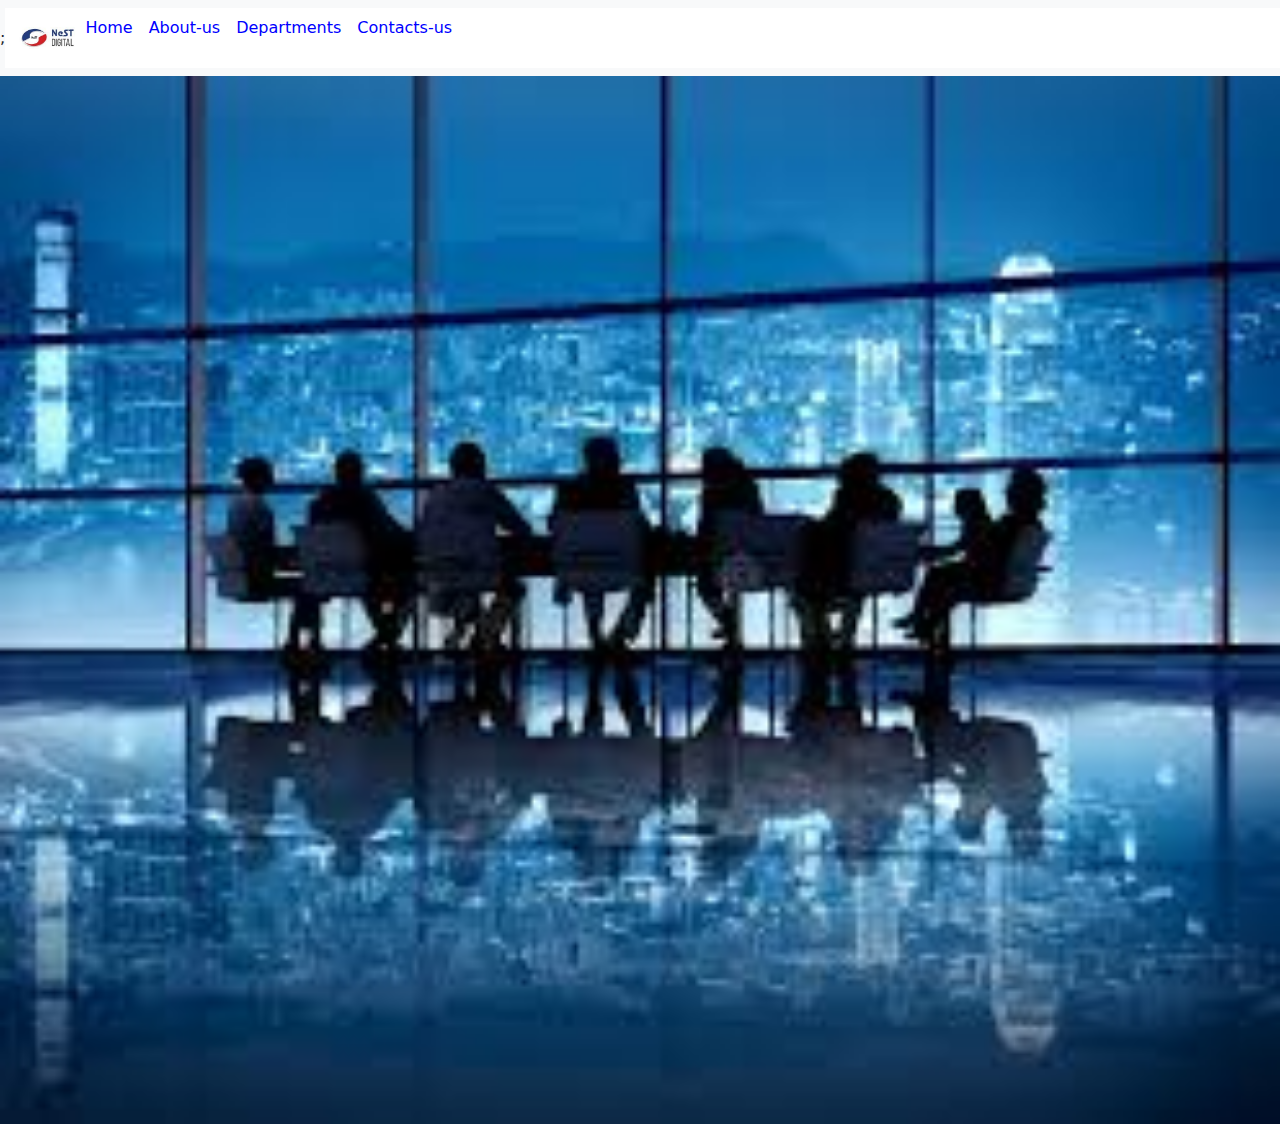
<file: index.html>
<!DOCTYPE html>
<html lang="en">
<head>
    <meta charset="UTF-8">
    <meta name="viewport" content="width=device-width, initial-scale=1.0">
    <title>NextDigital</title>
    <link rel="stylesheet"href="style.css">
    <link href="https://cdn.jsdelivr.net/npm/bootstrap@5.3.3/dist/css/bootstrap.min.css" rel="stylesheet" integrity="sha384-QWTKZyjpPEjISv5WaRU9OFeRpok6YctnYmDr5pNlyT2bRjXh0JMhjY6hW+ALEwIH" crossorigin="anonymous">
</head>
<body>
   

    <nav class="navbar navbar-expand-lg bg-body-tertiary" >;
        <div class="container-fluid" style="background-color:white">
          
          <button class="navbar-toggler" type="button" data-bs-toggle="collapse" data-bs-target="#navbarNavAltMarkup" aria-controls="navbarNavAltMarkup" aria-expanded="false" aria-label="Toggle navigation">
            <span class="navbar-toggler-icon"></span>
          </button>
          <div class="collapse navbar-collapse" id="navbarNavAltMarkup" >
            <div class="navbar-nav">
                <img src="./icon.jpg" width="60px"class="rounded float-end" alt="..." >

              <a class="nav-link active" aria-current="page" href="index.html"style="color:blue">Home</a>
              <a class="nav-link" href="aboutus.html"style="color:blue">About-us</a>
              <a class="nav-link" href="dpt.html"style="color:blue">Departments</a>
              <a class="nav-link" href="contactus.html"style="color:blue">Contacts-us</a>
            </div>
          </div>
        </div>
      </nav>
      <div style="width:100%;height:500px">
      <div id="carouselExampleSlidesOnly" class="carousel slide" data-bs-ride="carousel">
        <div class="carousel-inner">
          <div class="carousel-item active">
            <img src="next1.jpg" class="d-block w-100" alt="...">
          </div>
          <div class="carousel-item">
            <img src="next2.jpg" class="d-block w-100" alt="...">
          </div>
          <div class="carousel-item">
            <img src="next3.jpg" class="d-block w-100" alt="...">
          </div>
        </div>
      </div>
      </div>
      








    <script src="https://cdn.jsdelivr.net/npm/bootstrap@5.3.3/dist/js/bootstrap.bundle.min.js" integrity="sha384-YvpcrYf0tY3lHB60NNkmXc5s9fDVZLESaAA55NDzOxhy9GkcIdslK1eN7N6jIeHz" crossorigin="anonymous"></script>   
</body>
</html>
</file>
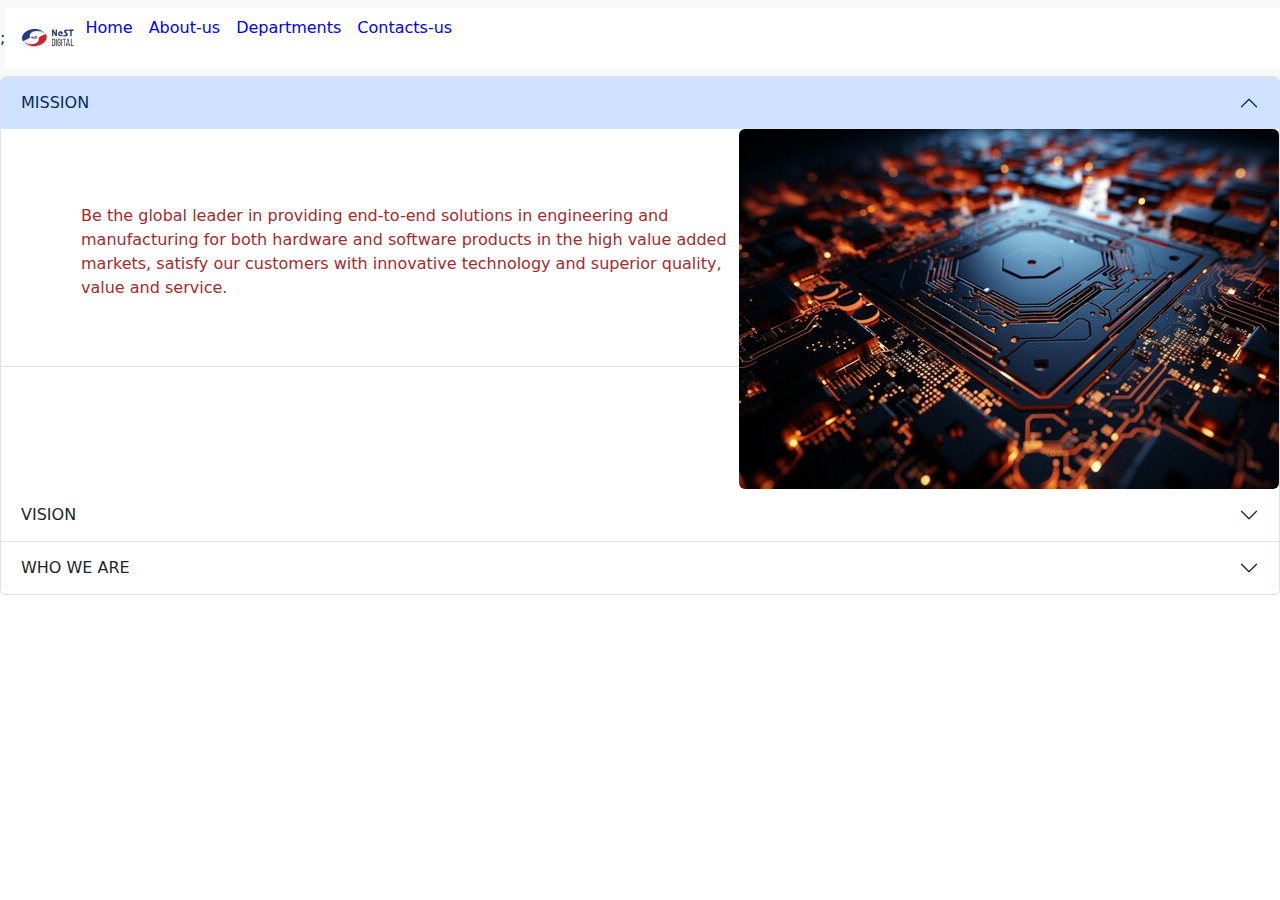
<file: aboutus.html>
<!DOCTYPE html>
<html lang="en">
<head>
    <meta charset="UTF-8">
    <meta name="viewport" content="width=device-width, initial-scale=1.0">
    <title>AboutUs</title>
    <link rel="stylesheet"href="style.css">
    <link href="https://cdn.jsdelivr.net/npm/bootstrap@5.3.3/dist/css/bootstrap.min.css" rel="stylesheet" integrity="sha384-QWTKZyjpPEjISv5WaRU9OFeRpok6YctnYmDr5pNlyT2bRjXh0JMhjY6hW+ALEwIH" crossorigin="anonymous">
</head>
<body>
    <nav class="navbar navbar-expand-lg bg-body-tertiary" >;
        <div class="container-fluid" style="background-color:white">
          
          <button class="navbar-toggler" type="button" data-bs-toggle="collapse" data-bs-target="#navbarNavAltMarkup" aria-controls="navbarNavAltMarkup" aria-expanded="false" aria-label="Toggle navigation">
            <span class="navbar-toggler-icon"></span>
          </button>
          <div class="collapse navbar-collapse" id="navbarNavAltMarkup" >
            <div class="navbar-nav">
                <img src="./icon.jpg" width="60px"class="rounded float-end" alt="..." >

              <a class="nav-link active" aria-current="page" href="index.html"style="color:blue">Home</a>
              <a class="nav-link" href="aboutus.html"style="color:blue">About-us</a>
              <a class="nav-link" href="dpt.html"style="color:blue">Departments</a>
              <a class="nav-link" href="contactus.html"style="color:blue">Contacts-us</a>
            </div>
          </div>
        </div>
      </nav>
      <div class="accordion" id="accordionPanelsStayOpenExample">
        <div class="accordion-item">
          <h2 class="accordion-header">
            <button class="accordion-button" type="button" data-bs-toggle="collapse" data-bs-target="#panelsStayOpen-collapseOne" aria-expanded="true" aria-controls="panelsStayOpen-collapseOne">
              MISSION
            </button>
          </h2>
          <div id="panelsStayOpen-collapseOne" class="accordion-collapse collapse show">
            <img src="./next4.jpg"class="rounded float-end" alt="..." >
            <div class="middle">
                <p style="color:brown">Be the global leader in providing end-to-end solutions in engineering and manufacturing for both hardware and software products in the high value added markets, satisfy our customers with innovative technology and superior quality, value and service.</p>
                </div>
          </div>
        </div>
        <div class="accordion-item">
          <h2 class="accordion-header">
            <button class="accordion-button collapsed" type="button" data-bs-toggle="collapse" data-bs-target="#panelsStayOpen-collapseTwo" aria-expanded="false" aria-controls="panelsStayOpen-collapseTwo">
              VISION
            </button>
          </h2>
          <div id="panelsStayOpen-collapseTwo" class="accordion-collapse collapse">
            <img src="./next6.jpg" width="500pX"class="rounded float-start" alt="..." >
            <div class="middle">
                <p style="color:brown">Be a global technology driven company contributing to the enhancement of quality of life of the people and provide best value for all stake holders</p>
                </div>
          </div>
        </div>
        <div class="accordion-item">
          <h2 class="accordion-header">
            <button class="accordion-button collapsed" type="button" data-bs-toggle="collapse" data-bs-target="#panelsStayOpen-collapseThree" aria-expanded="false" aria-controls="panelsStayOpen-collapseThree">
              WHO WE ARE
            </button>
          </h2>
          <div id="panelsStayOpen-collapseThree" class="accordion-collapse collapse">
            <img src="./next5.jpg"width="500px"class="rounded float-end" alt="..." >
            <div class="middle">
                <p style="color:brown">Engineering Transformation. NeST Digital is the software arm of the globally trusted NeST Group of companies. We combine our Specialized Manufacturing Services, Engineering Design and Software Services under one roof to provide transformative turnkey solutions to customers</p>
                </div>
          </div>
        </div>
      </div>




      

      
      



     
      
 <script src="https://cdn.jsdelivr.net/npm/bootstrap@5.3.3/dist/js/bootstrap.bundle.min.js" integrity="sha384-YvpcrYf0tY3lHB60NNkmXc5s9fDVZLESaAA55NDzOxhy9GkcIdslK1eN7N6jIeHz" crossorigin="anonymous"></script>  
</body>
</html>
</file>
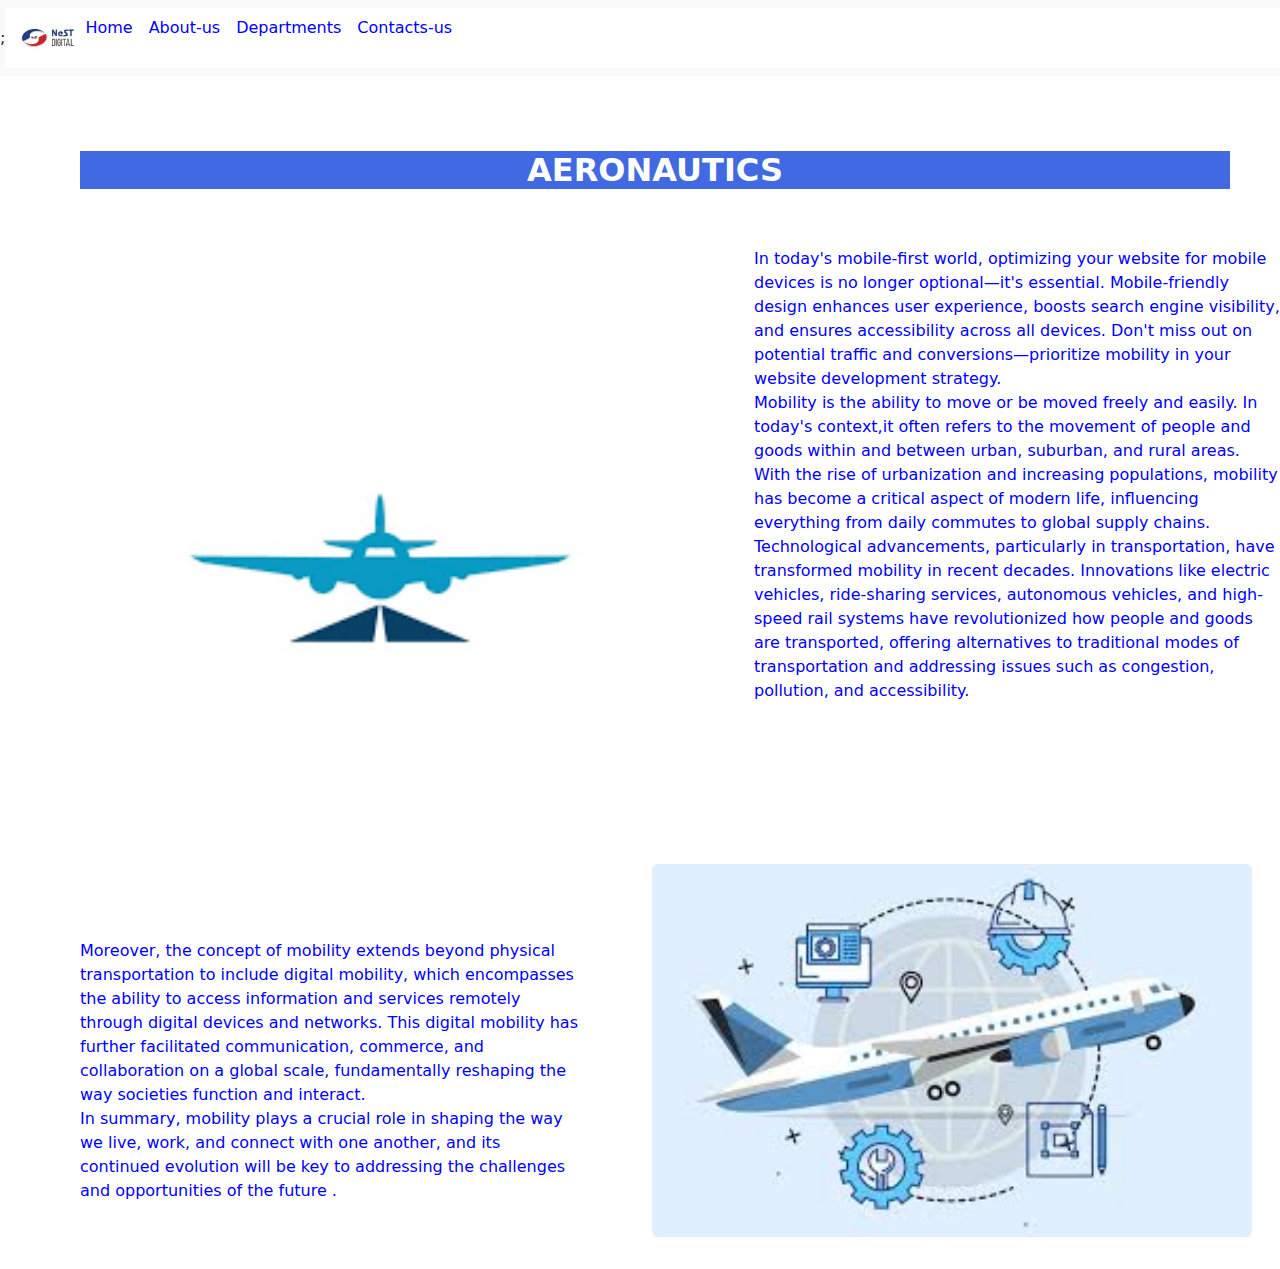
<file: aero.html>
<!DOCTYPE html>
<html lang="en">
<head>
    <meta charset="UTF-8">
    <meta name="viewport" content="width=device-width, initial-scale=1.0">
    <title>aeronautics</title>
    <link rel="stylesheet"href="style.css">
    <link href="https://cdn.jsdelivr.net/npm/bootstrap@5.3.3/dist/css/bootstrap.min.css" rel="stylesheet" integrity="sha384-QWTKZyjpPEjISv5WaRU9OFeRpok6YctnYmDr5pNlyT2bRjXh0JMhjY6hW+ALEwIH" crossorigin="anonymous">
</head>
<body>
   

    <nav class="navbar navbar-expand-lg bg-body-tertiary" >;
        <div class="container-fluid" style="background-color:white">
          
          <button class="navbar-toggler" type="button" data-bs-toggle="collapse" data-bs-target="#navbarNavAltMarkup" aria-controls="navbarNavAltMarkup" aria-expanded="false" aria-label="Toggle navigation">
            <span class="navbar-toggler-icon"></span>
          </button>
          <div class="collapse navbar-collapse" id="navbarNavAltMarkup" >
            <div class="navbar-nav">
                <img src="./icon.jpg" width="60px"class="rounded float-end" alt="..." >

              <a class="nav-link active" aria-current="page" href="index.html"style="color:blue">Home</a>
              <a class="nav-link" href="aboutus.html"style="color:blue">About-us</a>
              <a class="nav-link" href="dpt.html"style="color:blue">Departments</a>
              <a class="nav-link disabled" aria-disabled="true"href="contactus.html"style="color:blue">Contacts-us</a>
            </div>
          </div>
        </div>
      </nav>
      <div class="middle">
        <h2 class="text-center" style="color:white;background-color:royalblue;"><B>AERONAUTICS</B></h2>
      </div>
        <div class="row">
          <div class="col">
            <div class="middle">
          <img src="./aero2.png" width="600px"class="rounded float-center" alt="..." >
          </div>
          </div>
          <div class="col">
          <p style="color:blue;text-align:justify" class="text-md-start">In today's mobile-first world, optimizing your
         website for mobile devices is no longer optional—it's essential. Mobile-friendly design 
         enhances user experience, boosts search engine visibility, and ensures accessibility across
          all devices. Don't miss out on potential traffic and conversions—prioritize mobility in your 
          website development strategy.<br>
          Mobility is the ability to move or be moved freely and easily.
           In today's context,it often refers to the movement of people and goods within and between urban, 
           suburban, and rural areas. With the rise of urbanization and increasing populations, mobility has become a 
           critical aspect of modern life, influencing everything from daily commutes to global supply chains.<br>

     Technological advancements, particularly in transportation, have transformed mobility in recent decades. 
     Innovations like electric vehicles, ride-sharing services, autonomous vehicles, and high-speed rail systems
     have revolutionized how people and goods are transported, offering alternatives to traditional modes of transportation
    and addressing issues such as congestion, pollution, and accessibility.<br></p>
          </div>
          </div>



          <div class="row">
          <div class="col">
            <div class="middle">
        <p style="color:blue;text-align:justify" class="text-md-start"> Moreover, the concept of mobility extends beyond physical transportation to include digital mobility,
      which encompasses the ability to access information and services remotely through digital devices and networks.
       This digital mobility has further facilitated communication, commerce, and collaboration on a global scale, fundamentally
          reshaping the way societies function and interact.<br>

       In summary, mobility plays a crucial role in shaping the way we live, work,
       and connect with one another, and its continued evolution will be key to addressing the challenges
         and opportunities of the future .</p>
            </div>
  </div>
  <div class="col">
    <img src="./aero.jpg" width="600px"class="rounded float-center" alt="..." >
        </div>
</div>
</div>
</div>
</div>
      <script src="https://cdn.jsdelivr.net/npm/bootstrap@5.3.3/dist/js/bootstrap.bundle.min.js" integrity="sha384-YvpcrYf0tY3lHB60NNkmXc5s9fDVZLESaAA55NDzOxhy9GkcIdslK1eN7N6jIeHz" crossorigin="anonymous"></script> 
</body>
</html>
</file>
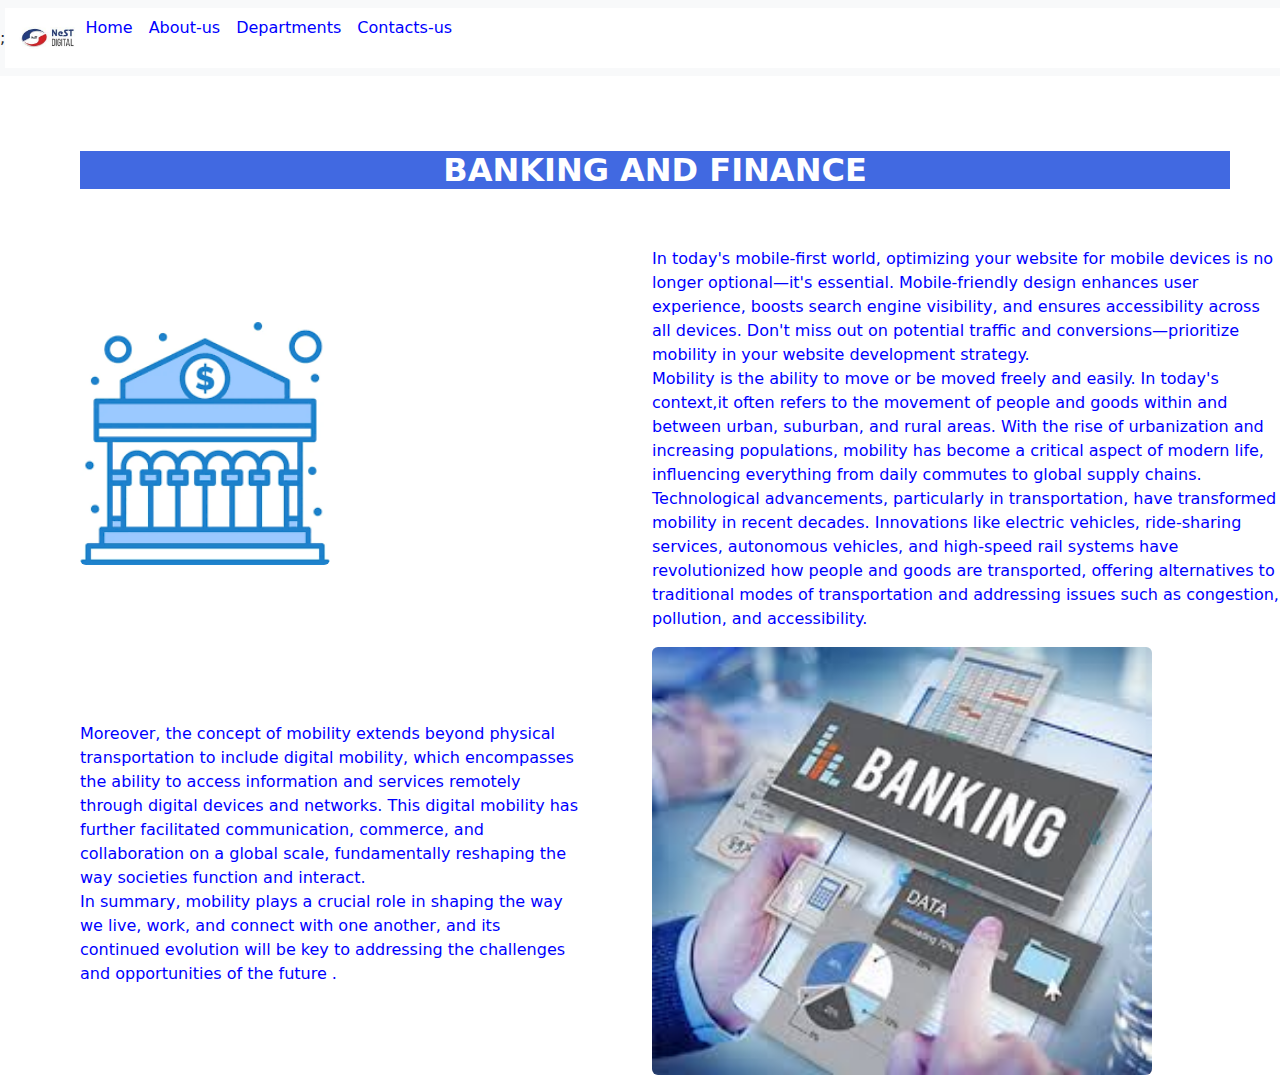
<file: bank.html>
<!DOCTYPE html>
<html lang="en">
<head>
    <meta charset="UTF-8">
    <meta name="viewport" content="width=device-width, initial-scale=1.0">
    <title>aeronautics</title>
    <link rel="stylesheet"href="style.css">
    <link href="https://cdn.jsdelivr.net/npm/bootstrap@5.3.3/dist/css/bootstrap.min.css" rel="stylesheet" integrity="sha384-QWTKZyjpPEjISv5WaRU9OFeRpok6YctnYmDr5pNlyT2bRjXh0JMhjY6hW+ALEwIH" crossorigin="anonymous">
</head>
<body>
   

    <nav class="navbar navbar-expand-lg bg-body-tertiary" >;
        <div class="container-fluid" style="background-color:white">
          
          <button class="navbar-toggler" type="button" data-bs-toggle="collapse" data-bs-target="#navbarNavAltMarkup" aria-controls="navbarNavAltMarkup" aria-expanded="false" aria-label="Toggle navigation">
            <span class="navbar-toggler-icon"></span>
          </button>
          <div class="collapse navbar-collapse" id="navbarNavAltMarkup" >
            <div class="navbar-nav">
                <img src="./icon.jpg" width="60px"class="rounded float-end" alt="..." >

              <a class="nav-link active" aria-current="page" href="index.html"style="color:blue">Home</a>
              <a class="nav-link" href="aboutus.html"style="color:blue">About-us</a>
              <a class="nav-link" href="dpt.html"style="color:blue">Departments</a>
              <a class="nav-link disabled" aria-disabled="true"href="contactus.html"style="color:blue">Contacts-us</a>
            </div>
          </div>
        </div>
      </nav>
      <div class="middle">
        <h2 class="text-center" style="color:white;background-color:royalblue;"><B>BANKING AND FINANCE</B></h2>
      </div>
        <div class="row">
          <div class="col">
            <div class="middle">
          <img src="./bank2.png" width="250px"class="rounded float-center" alt="..." >
          </div>
          </div>
          <div class="col">
          <p style="color:blue;text-align:justify" class="text-md-start">In today's mobile-first world, optimizing your
         website for mobile devices is no longer optional—it's essential. Mobile-friendly design 
         enhances user experience, boosts search engine visibility, and ensures accessibility across
          all devices. Don't miss out on potential traffic and conversions—prioritize mobility in your 
          website development strategy.<br>
          Mobility is the ability to move or be moved freely and easily.
           In today's context,it often refers to the movement of people and goods within and between urban, 
           suburban, and rural areas. With the rise of urbanization and increasing populations, mobility has become a 
           critical aspect of modern life, influencing everything from daily commutes to global supply chains.<br>

     Technological advancements, particularly in transportation, have transformed mobility in recent decades. 
     Innovations like electric vehicles, ride-sharing services, autonomous vehicles, and high-speed rail systems
     have revolutionized how people and goods are transported, offering alternatives to traditional modes of transportation
    and addressing issues such as congestion, pollution, and accessibility.<br></p>
          </div>
          </div>



          <div class="row">
          <div class="col">
            <div class="middle">
        <p style="color:blue;text-align:justify" class="text-md-start"> Moreover, the concept of mobility extends beyond physical transportation to include digital mobility,
      which encompasses the ability to access information and services remotely through digital devices and networks.
       This digital mobility has further facilitated communication, commerce, and collaboration on a global scale, fundamentally
          reshaping the way societies function and interact.<br>

       In summary, mobility plays a crucial role in shaping the way we live, work,
       and connect with one another, and its continued evolution will be key to addressing the challenges
         and opportunities of the future .</p>
            </div>
  </div>
  <div class="col">
    <img src="./bank.jpg" width="500px"class="rounded float-center" alt="..." >
        </div>
</div>
</div>
</div>
</div>
      <script src="https://cdn.jsdelivr.net/npm/bootstrap@5.3.3/dist/js/bootstrap.bundle.min.js" integrity="sha384-YvpcrYf0tY3lHB60NNkmXc5s9fDVZLESaAA55NDzOxhy9GkcIdslK1eN7N6jIeHz" crossorigin="anonymous"></script> 
</body>
</html>
</file>
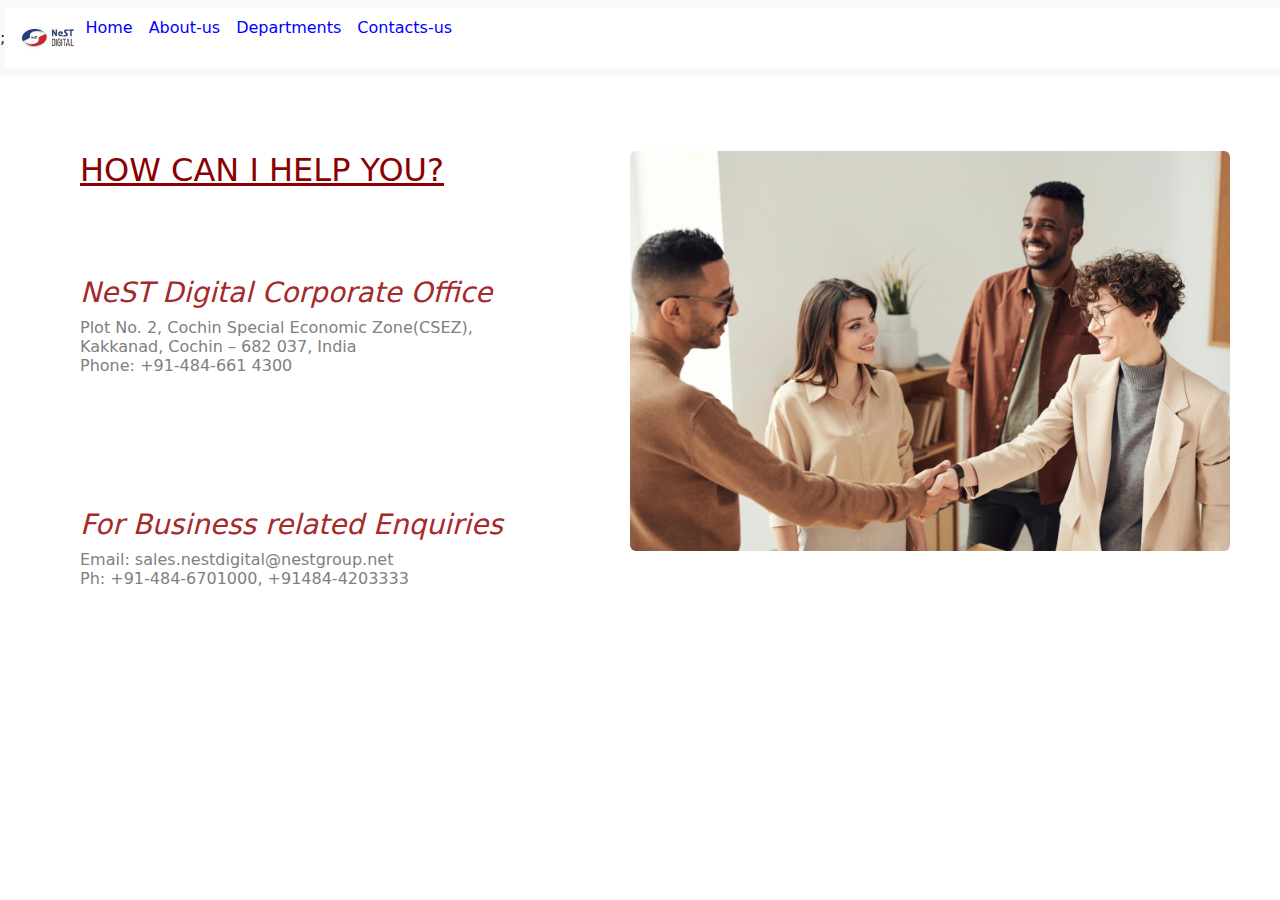
<file: contactus.html>
<!DOCTYPE html>
<html lang="en">
<head>
    <meta charset="UTF-8">
    <meta name="viewport" content="width=device-width, initial-scale=1.0">
    <title>Contactus</title>
    <link rel="stylesheet"href="style.css">
    <link href="https://cdn.jsdelivr.net/npm/bootstrap@5.3.3/dist/css/bootstrap.min.css" rel="stylesheet" integrity="sha384-QWTKZyjpPEjISv5WaRU9OFeRpok6YctnYmDr5pNlyT2bRjXh0JMhjY6hW+ALEwIH" crossorigin="anonymous">
</head>
<body>
    <nav class="navbar navbar-expand-lg bg-body-tertiary" >;
        <div class="container-fluid" style="background-color:white">
          
          <button class="navbar-toggler" type="button" data-bs-toggle="collapse" data-bs-target="#navbarNavAltMarkup" aria-controls="navbarNavAltMarkup" aria-expanded="false" aria-label="Toggle navigation">
            <span class="navbar-toggler-icon"></span>
          </button>
          <div class="collapse navbar-collapse" id="navbarNavAltMarkup" >
            <div class="navbar-nav">
                <img src="./icon.jpg" width="60px"class="rounded float-end" alt="..." >

              <a class="nav-link active" aria-current="page" href="index.html"style="color:blue">Home</a>
              <a class="nav-link" href="aboutus.html"style="color:blue">About-us</a>
              <a class="nav-link" href="dpt.html"style="color:blue">Departments</a>
              <a class="nav-link" href="contactus.html"style="color:blue">Contacts-us</a>
            </div>
          </div>
        </div>
      </nav>
<div class="middle">
      <img src="help.jpg" width="600px"class="rounded float-end" alt="..." >
      <h2 class="rounded float-start" style="color:darkred"><u>HOW CAN I HELP YOU?</u></h2>
      </div>
      <div class="middle">
      <h3 style="color:brown"><i>NeST Digital Corporate Office</i></h3>
      <h6 style="color:gray">Plot No. 2, Cochin Special Economic Zone(CSEZ),
     <br>Kakkanad, Cochin – 682 037, India
        <br> Phone: +91-484-661 4300</h6>
      </div>

      <div class="middle">
        <h3 style="color:brown"><i>For Business related Enquiries</i></h3>
        <h6 style="color:gray">Email: sales.nestdigital@nestgroup.net
         <br>
          Ph: +91-484-6701000, +91484-4203333</h6>
        </div>





      <script src="https://cdn.jsdelivr.net/npm/bootstrap@5.3.3/dist/js/bootstrap.bundle.min.js" integrity="sha384-YvpcrYf0tY3lHB60NNkmXc5s9fDVZLESaAA55NDzOxhy9GkcIdslK1eN7N6jIeHz" crossorigin="anonymous"></script>
</body>
</html>
</file>
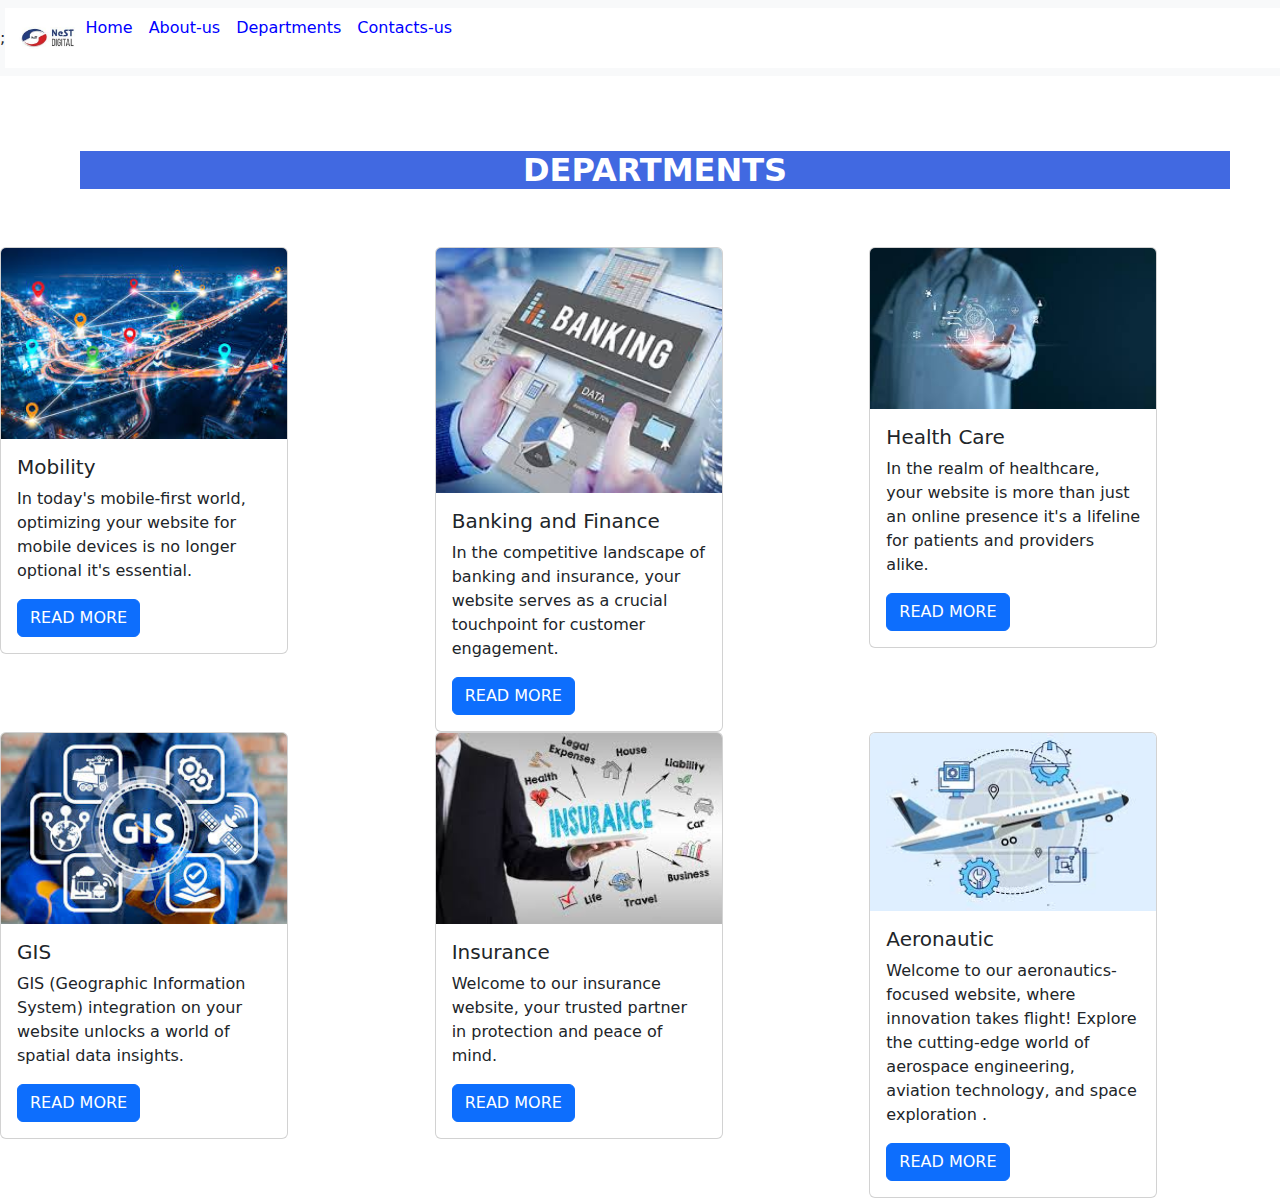
<file: dpt.html>
<!DOCTYPE html>
<html lang="en">
<head>
    <meta charset="UTF-8">
    <meta name="viewport" content="width=device-width, initial-scale=1.0">
    <title>Department</title>
    <link rel="stylesheet"href="style.css">
    <link href="https://cdn.jsdelivr.net/npm/bootstrap@5.3.3/dist/css/bootstrap.min.css" rel="stylesheet" integrity="sha384-QWTKZyjpPEjISv5WaRU9OFeRpok6YctnYmDr5pNlyT2bRjXh0JMhjY6hW+ALEwIH" crossorigin="anonymous">
</head>
<body>
  <nav class="navbar navbar-expand-lg bg-body-tertiary" >;
    <div class="container-fluid" style="background-color:white">
      
      <button class="navbar-toggler" type="button" data-bs-toggle="collapse" data-bs-target="#navbarNavAltMarkup" aria-controls="navbarNavAltMarkup" aria-expanded="false" aria-label="Toggle navigation">
        <span class="navbar-toggler-icon"></span>
      </button>
      <div class="collapse navbar-collapse" id="navbarNavAltMarkup" >
        <div class="navbar-nav">
            <img src="./icon.jpg" width="60px"class="rounded float-end" alt="..." >

          <a class="nav-link active" aria-current="page" href="index.html"style="color:blue">Home</a>
          <a class="nav-link" href="aboutus.html"style="color:blue">About-us</a>
          <a class="nav-link" href="dpt.html"style="color:blue">Departments</a>
          <a class="nav-link " href="contactus.html"style="color:blue">Contacts-us</a>
        </div>
      </div>
    </div>
  </nav>
<div class="middle">
  <h2 class="text-center" style="color:white;background-color:royalblue;"><B>DEPARTMENTS</B></h2>
</div>
  <div class="row">
    <div class="col">
    <div class="card" style="width: 18rem;">
        <img src="mob.jpg" class="card-img-top" alt="...">
        <div class="card-body">
          <h5 class="card-title">Mobility</h5>
          <p class="card-text">In today's mobile-first world, optimizing your website for mobile devices is no longer optional 
            it's essential. </p>
          <a href="mob.html" class="btn btn-primary">READ MORE</a>
          </div>
        </div>
      </div>
      
        <div class="col">
      <div class="card" style="width: 18rem;">
        <img src="bank.jpg" class="card-img-top" alt="...">
        <div class="card-body">
          <h5 class="card-title">Banking and Finance</h5>
          <p class="card-text">  In the competitive landscape of banking and insurance,
             your website serves as a crucial touchpoint for customer engagement. </p>
          <a href="bank.html" class="btn btn-primary">READ MORE</a>
        </div>
      </div>
        </div>
        
          <div class="col">
      <div class="card" style="width: 18rem;">
        <img src="health.jpg" class="card-img-top" alt="...">
        <div class="card-body">
          <h5 class="card-title">Health Care</h5>
          <p class="card-text"> In the realm of healthcare, your website is more than just an online presence 
            it's a lifeline for patients and providers alike. </p>
          <a href="health.html" class="btn btn-primary">READ MORE</a>
        </div>
      </div>
          </div>
          </div>
          <div class="row">
          <div class="col">
            <div class="card" style="width: 18rem;">
              <img src="gis.jpg" class="card-img-top" alt="...">
              <div class="card-body">
                <h5 class="card-title">GIS</h5>
                <p class="card-text"> GIS (Geographic Information System) integration on your website unlocks a world 
                  of spatial data insights. </p>
                <a href="gis.html" class="btn btn-primary">READ MORE</a>
              </div>
            </div>
                </div>


                <div class="col">
                  <div class="card" style="width: 18rem;">
                    <img src="ins.jpg" class="card-img-top" alt="...">
                    <div class="card-body">
                      <h5 class="card-title"> Insurance</h5>
                      <p class="card-text">    Welcome to our insurance website, your trusted partner in protection 
                        and peace of mind.</p>
                      <a href="insurance.html" class="btn btn-primary">READ MORE</a>
                    </div>
                  </div>
                    </div>
                    <div class="col">
                      <div class="card" style="width: 18rem;">
                        <img src="aero.jpg" class="card-img-top" alt="...">
                        <div class="card-body">
                          <h5 class="card-title">Aeronautic</h5>
                          <p class="card-text">   Welcome to our aeronautics-focused website, where innovation takes flight!
                             Explore the cutting-edge world of aerospace engineering, aviation technology, and space exploration
                             .</p>
                          <a href="aero.html" class="btn btn-primary">READ MORE</a>
                        </div>
                      </div>
                        </div>
          </div>

      <script src="https://cdn.jsdelivr.net/npm/bootstrap@5.3.3/dist/js/bootstrap.bundle.min.js" integrity="sha384-YvpcrYf0tY3lHB60NNkmXc5s9fDVZLESaAA55NDzOxhy9GkcIdslK1eN7N6jIeHz" crossorigin="anonymous"></script>  
</body>
</html>
</file>
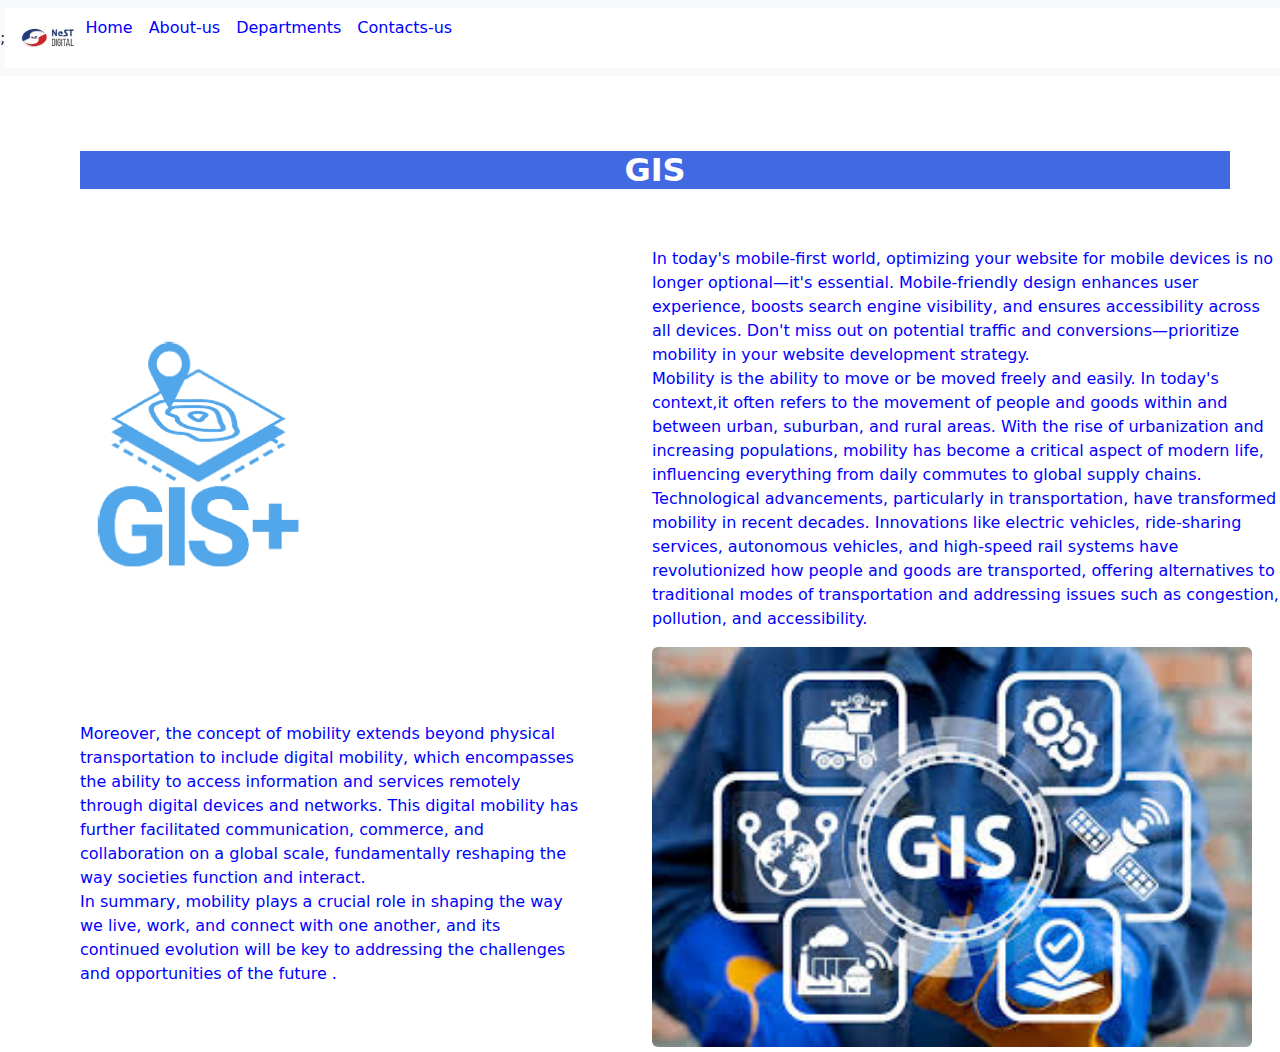
<file: gis.html>
<!DOCTYPE html>
<html lang="en">
<head>
    <meta charset="UTF-8">
    <meta name="viewport" content="width=device-width, initial-scale=1.0">
    <title>aeronautics</title>
    <link rel="stylesheet"href="style.css">
    <link href="https://cdn.jsdelivr.net/npm/bootstrap@5.3.3/dist/css/bootstrap.min.css" rel="stylesheet" integrity="sha384-QWTKZyjpPEjISv5WaRU9OFeRpok6YctnYmDr5pNlyT2bRjXh0JMhjY6hW+ALEwIH" crossorigin="anonymous">
</head>
<body>
   

    <nav class="navbar navbar-expand-lg bg-body-tertiary" >;
        <div class="container-fluid" style="background-color:white">
          
          <button class="navbar-toggler" type="button" data-bs-toggle="collapse" data-bs-target="#navbarNavAltMarkup" aria-controls="navbarNavAltMarkup" aria-expanded="false" aria-label="Toggle navigation">
            <span class="navbar-toggler-icon"></span>
          </button>
          <div class="collapse navbar-collapse" id="navbarNavAltMarkup" >
            <div class="navbar-nav">
                <img src="./icon.jpg" width="60px"class="rounded float-end" alt="..." >

              <a class="nav-link active" aria-current="page" href="index.html"style="color:blue">Home</a>
              <a class="nav-link" href="aboutus.html"style="color:blue">About-us</a>
              <a class="nav-link" href="dpt.html"style="color:blue">Departments</a>
              <a class="nav-link disabled" aria-disabled="true"href="contactus.html"style="color:blue">Contacts-us</a>
            </div>
          </div>
        </div>
      </nav>
      <div class="middle">
        <h2 class="text-center" style="color:white;background-color:royalblue;"><B>GIS</B></h2>
      </div>
        <div class="row">
          <div class="col">
            <div class="middle">
          <img src="./GIS2.png" width="250px"class="rounded float-center" alt="..." >
          </div>
          </div>
          <div class="col">
          <p style="color:blue;text-align:justify" class="text-md-start">In today's mobile-first world, optimizing your
         website for mobile devices is no longer optional—it's essential. Mobile-friendly design 
         enhances user experience, boosts search engine visibility, and ensures accessibility across
          all devices. Don't miss out on potential traffic and conversions—prioritize mobility in your 
          website development strategy.<br>
          Mobility is the ability to move or be moved freely and easily.
           In today's context,it often refers to the movement of people and goods within and between urban, 
           suburban, and rural areas. With the rise of urbanization and increasing populations, mobility has become a 
           critical aspect of modern life, influencing everything from daily commutes to global supply chains.<br>

     Technological advancements, particularly in transportation, have transformed mobility in recent decades. 
     Innovations like electric vehicles, ride-sharing services, autonomous vehicles, and high-speed rail systems
     have revolutionized how people and goods are transported, offering alternatives to traditional modes of transportation
    and addressing issues such as congestion, pollution, and accessibility.<br></p>
          </div>
          </div>



          <div class="row">
          <div class="col">
            <div class="middle">
        <p style="color:blue;text-align:justify" class="text-md-start"> Moreover, the concept of mobility extends beyond physical transportation to include digital mobility,
      which encompasses the ability to access information and services remotely through digital devices and networks.
       This digital mobility has further facilitated communication, commerce, and collaboration on a global scale, fundamentally
          reshaping the way societies function and interact.<br>

       In summary, mobility plays a crucial role in shaping the way we live, work,
       and connect with one another, and its continued evolution will be key to addressing the challenges
         and opportunities of the future .</p>
            </div>
  </div>
  <div class="col">
    <img src="./gis.jpg" width="600px"class="rounded float-center" alt="..." >
        </div>
</div>
</div>
</div>
</div>
      <script src="https://cdn.jsdelivr.net/npm/bootstrap@5.3.3/dist/js/bootstrap.bundle.min.js" integrity="sha384-YvpcrYf0tY3lHB60NNkmXc5s9fDVZLESaAA55NDzOxhy9GkcIdslK1eN7N6jIeHz" crossorigin="anonymous"></script> 
</body>
</html>
</file>
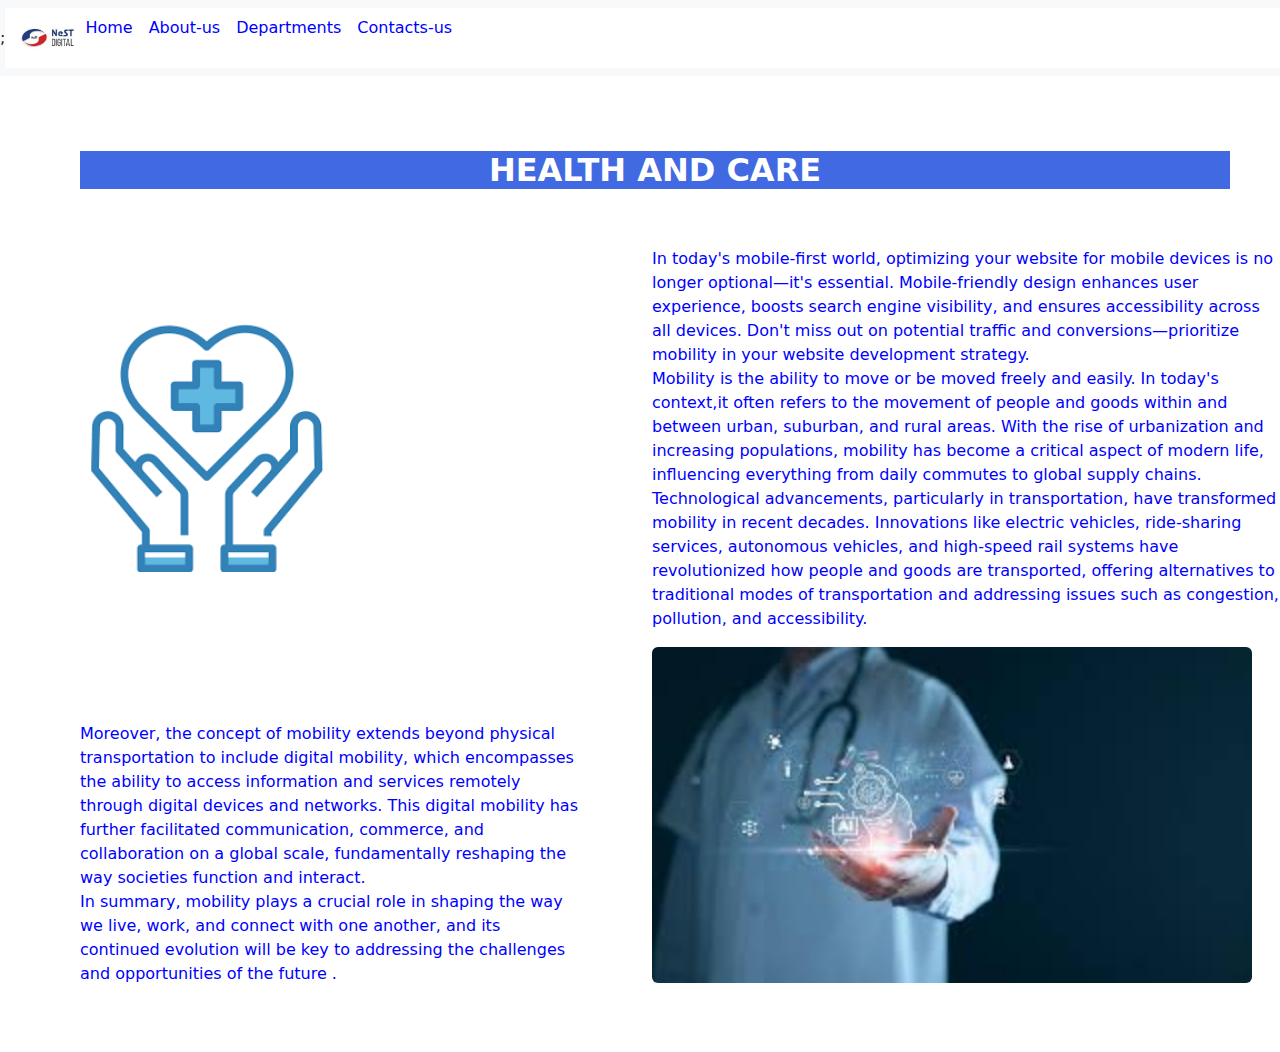
<file: health.html>
<!DOCTYPE html>
<html lang="en">
<head>
    <meta charset="UTF-8">
    <meta name="viewport" content="width=device-width, initial-scale=1.0">
    <title>aeronautics</title>
    <link rel="stylesheet"href="style.css">
    <link href="https://cdn.jsdelivr.net/npm/bootstrap@5.3.3/dist/css/bootstrap.min.css" rel="stylesheet" integrity="sha384-QWTKZyjpPEjISv5WaRU9OFeRpok6YctnYmDr5pNlyT2bRjXh0JMhjY6hW+ALEwIH" crossorigin="anonymous">
</head>
<body>
   

    <nav class="navbar navbar-expand-lg bg-body-tertiary" >;
        <div class="container-fluid" style="background-color:white">
          
          <button class="navbar-toggler" type="button" data-bs-toggle="collapse" data-bs-target="#navbarNavAltMarkup" aria-controls="navbarNavAltMarkup" aria-expanded="false" aria-label="Toggle navigation">
            <span class="navbar-toggler-icon"></span>
          </button>
          <div class="collapse navbar-collapse" id="navbarNavAltMarkup" >
            <div class="navbar-nav">
                <img src="./icon.jpg" width="60px"class="rounded float-end" alt="..." >

              <a class="nav-link active" aria-current="page" href="index.html"style="color:blue">Home</a>
              <a class="nav-link" href="aboutus.html"style="color:blue">About-us</a>
              <a class="nav-link" href="dpt.html"style="color:blue">Departments</a>
              <a class="nav-link disabled" aria-disabled="true"href="contactus.html"style="color:blue">Contacts-us</a>
            </div>
          </div>
        </div>
      </nav>
      <div class="middle">
        <h2 class="text-center" style="color:white;background-color:royalblue;"><B>HEALTH AND CARE</B></h2>
      </div>
        <div class="row">
          <div class="col">
            <div class="middle">
          <img src="./health2.png" width="250px"class="rounded float-center" alt="..." >
          </div>
          </div>
          <div class="col">
          <p style="color:blue;text-align:justify" class="text-md-start">In today's mobile-first world, optimizing your
         website for mobile devices is no longer optional—it's essential. Mobile-friendly design 
         enhances user experience, boosts search engine visibility, and ensures accessibility across
          all devices. Don't miss out on potential traffic and conversions—prioritize mobility in your 
          website development strategy.<br>
          Mobility is the ability to move or be moved freely and easily.
           In today's context,it often refers to the movement of people and goods within and between urban, 
           suburban, and rural areas. With the rise of urbanization and increasing populations, mobility has become a 
           critical aspect of modern life, influencing everything from daily commutes to global supply chains.<br>

     Technological advancements, particularly in transportation, have transformed mobility in recent decades. 
     Innovations like electric vehicles, ride-sharing services, autonomous vehicles, and high-speed rail systems
     have revolutionized how people and goods are transported, offering alternatives to traditional modes of transportation
    and addressing issues such as congestion, pollution, and accessibility.<br></p>
          </div>
          </div>



          <div class="row">
          <div class="col">
            <div class="middle">
        <p style="color:blue;text-align:justify" class="text-md-start"> Moreover, the concept of mobility extends beyond physical transportation to include digital mobility,
      which encompasses the ability to access information and services remotely through digital devices and networks.
       This digital mobility has further facilitated communication, commerce, and collaboration on a global scale, fundamentally
          reshaping the way societies function and interact.<br>

       In summary, mobility plays a crucial role in shaping the way we live, work,
       and connect with one another, and its continued evolution will be key to addressing the challenges
         and opportunities of the future .</p>
            </div>
  </div>
  <div class="col">
    <img src="./health.jpg" width="600px"class="rounded float-center" alt="..." >
        </div>
</div>
</div>
</div>
</div>
      <script src="https://cdn.jsdelivr.net/npm/bootstrap@5.3.3/dist/js/bootstrap.bundle.min.js" integrity="sha384-YvpcrYf0tY3lHB60NNkmXc5s9fDVZLESaAA55NDzOxhy9GkcIdslK1eN7N6jIeHz" crossorigin="anonymous"></script> 
</body>
</html>
</file>
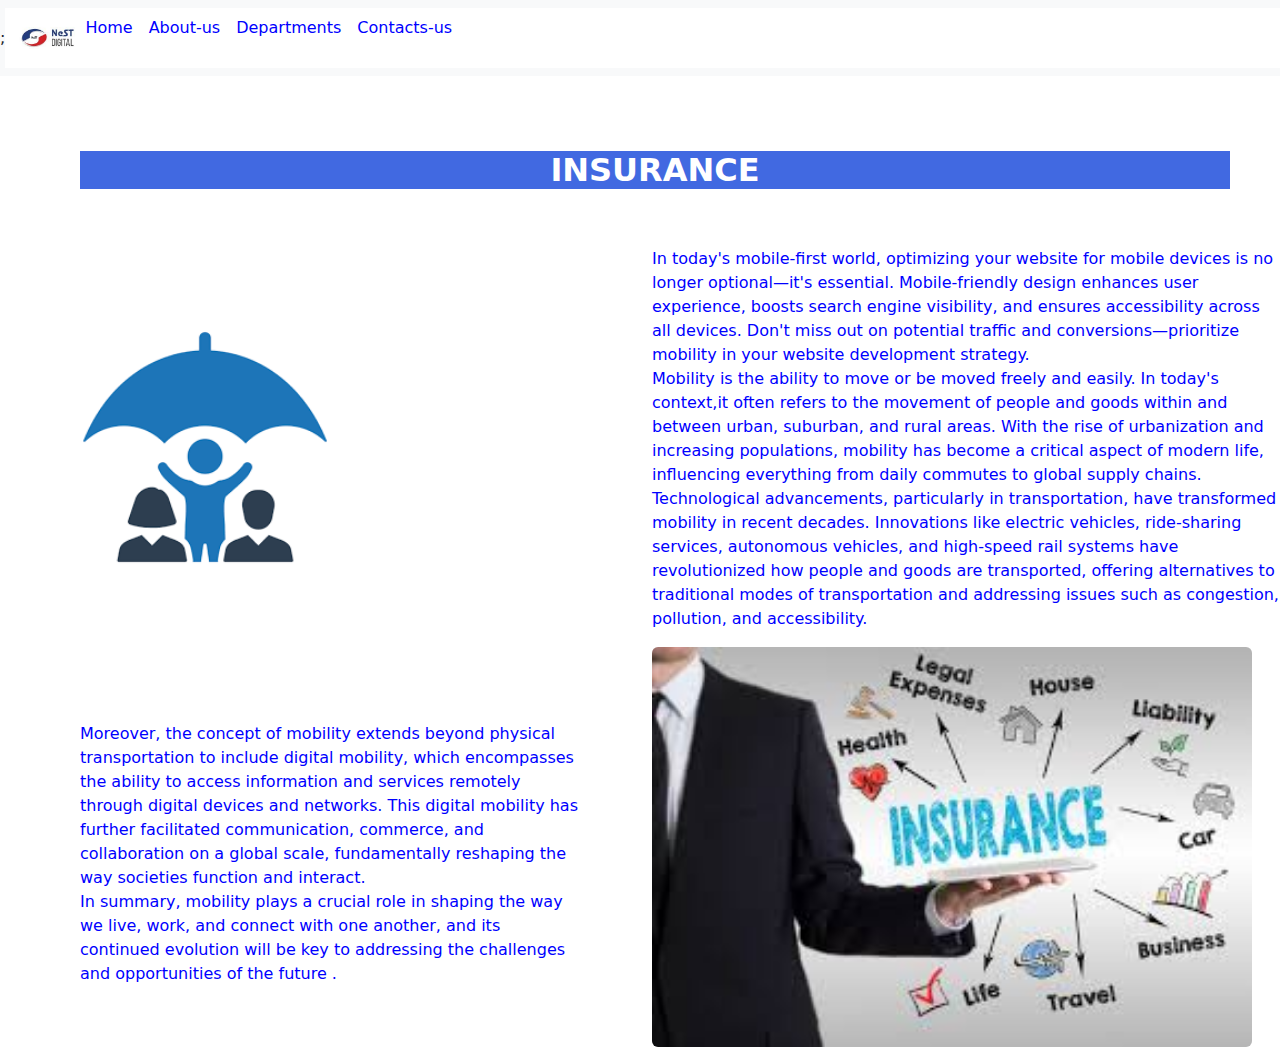
<file: insurance.html>
<!DOCTYPE html>
<html lang="en">
<head>
    <meta charset="UTF-8">
    <meta name="viewport" content="width=device-width, initial-scale=1.0">
    <title>aeronautics</title>
    <link rel="stylesheet"href="style.css">
    <link href="https://cdn.jsdelivr.net/npm/bootstrap@5.3.3/dist/css/bootstrap.min.css" rel="stylesheet" integrity="sha384-QWTKZyjpPEjISv5WaRU9OFeRpok6YctnYmDr5pNlyT2bRjXh0JMhjY6hW+ALEwIH" crossorigin="anonymous">
</head>
<body>
   

    <nav class="navbar navbar-expand-lg bg-body-tertiary" >;
        <div class="container-fluid" style="background-color:white">
          
          <button class="navbar-toggler" type="button" data-bs-toggle="collapse" data-bs-target="#navbarNavAltMarkup" aria-controls="navbarNavAltMarkup" aria-expanded="false" aria-label="Toggle navigation">
            <span class="navbar-toggler-icon"></span>
          </button>
          <div class="collapse navbar-collapse" id="navbarNavAltMarkup" >
            <div class="navbar-nav">
                <img src="./icon.jpg" width="60px"class="rounded float-end" alt="..." >

              <a class="nav-link active" aria-current="page" href="index.html"style="color:blue">Home</a>
              <a class="nav-link" href="aboutus.html"style="color:blue">About-us</a>
              <a class="nav-link" href="dpt.html"style="color:blue">Departments</a>
              <a class="nav-link disabled" aria-disabled="true"href="contactus.html"style="color:blue">Contacts-us</a>
            </div>
          </div>
        </div>
      </nav>
      <div class="middle">
        <h2 class="text-center" style="color:white;background-color:royalblue;"><B>INSURANCE</B></h2>
      </div>
        <div class="row">
          <div class="col">
            <div class="middle">
          <img src="./INS2.png" width="250px"class="rounded float-center" alt="..." >
          </div>
          </div>
          <div class="col">
          <p style="color:blue;text-align:justify" class="text-md-start">In today's mobile-first world, optimizing your
         website for mobile devices is no longer optional—it's essential. Mobile-friendly design 
         enhances user experience, boosts search engine visibility, and ensures accessibility across
          all devices. Don't miss out on potential traffic and conversions—prioritize mobility in your 
          website development strategy.<br>
          Mobility is the ability to move or be moved freely and easily.
           In today's context,it often refers to the movement of people and goods within and between urban, 
           suburban, and rural areas. With the rise of urbanization and increasing populations, mobility has become a 
           critical aspect of modern life, influencing everything from daily commutes to global supply chains.<br>

     Technological advancements, particularly in transportation, have transformed mobility in recent decades. 
     Innovations like electric vehicles, ride-sharing services, autonomous vehicles, and high-speed rail systems
     have revolutionized how people and goods are transported, offering alternatives to traditional modes of transportation
    and addressing issues such as congestion, pollution, and accessibility.<br></p>
          </div>
          </div>



          <div class="row">
          <div class="col">
            <div class="middle">
        <p style="color:blue;text-align:justify" class="text-md-start"> Moreover, the concept of mobility extends beyond physical transportation to include digital mobility,
      which encompasses the ability to access information and services remotely through digital devices and networks.
       This digital mobility has further facilitated communication, commerce, and collaboration on a global scale, fundamentally
          reshaping the way societies function and interact.<br>

       In summary, mobility plays a crucial role in shaping the way we live, work,
       and connect with one another, and its continued evolution will be key to addressing the challenges
         and opportunities of the future .</p>
            </div>
  </div>
  <div class="col">
    <img src="./ins.jpg" width="600px"class="rounded float-center" alt="..." >
        </div>
</div>
</div>
</div>
</div>
      <script src="https://cdn.jsdelivr.net/npm/bootstrap@5.3.3/dist/js/bootstrap.bundle.min.js" integrity="sha384-YvpcrYf0tY3lHB60NNkmXc5s9fDVZLESaAA55NDzOxhy9GkcIdslK1eN7N6jIeHz" crossorigin="anonymous"></script> 
</body>
</html>
</file>
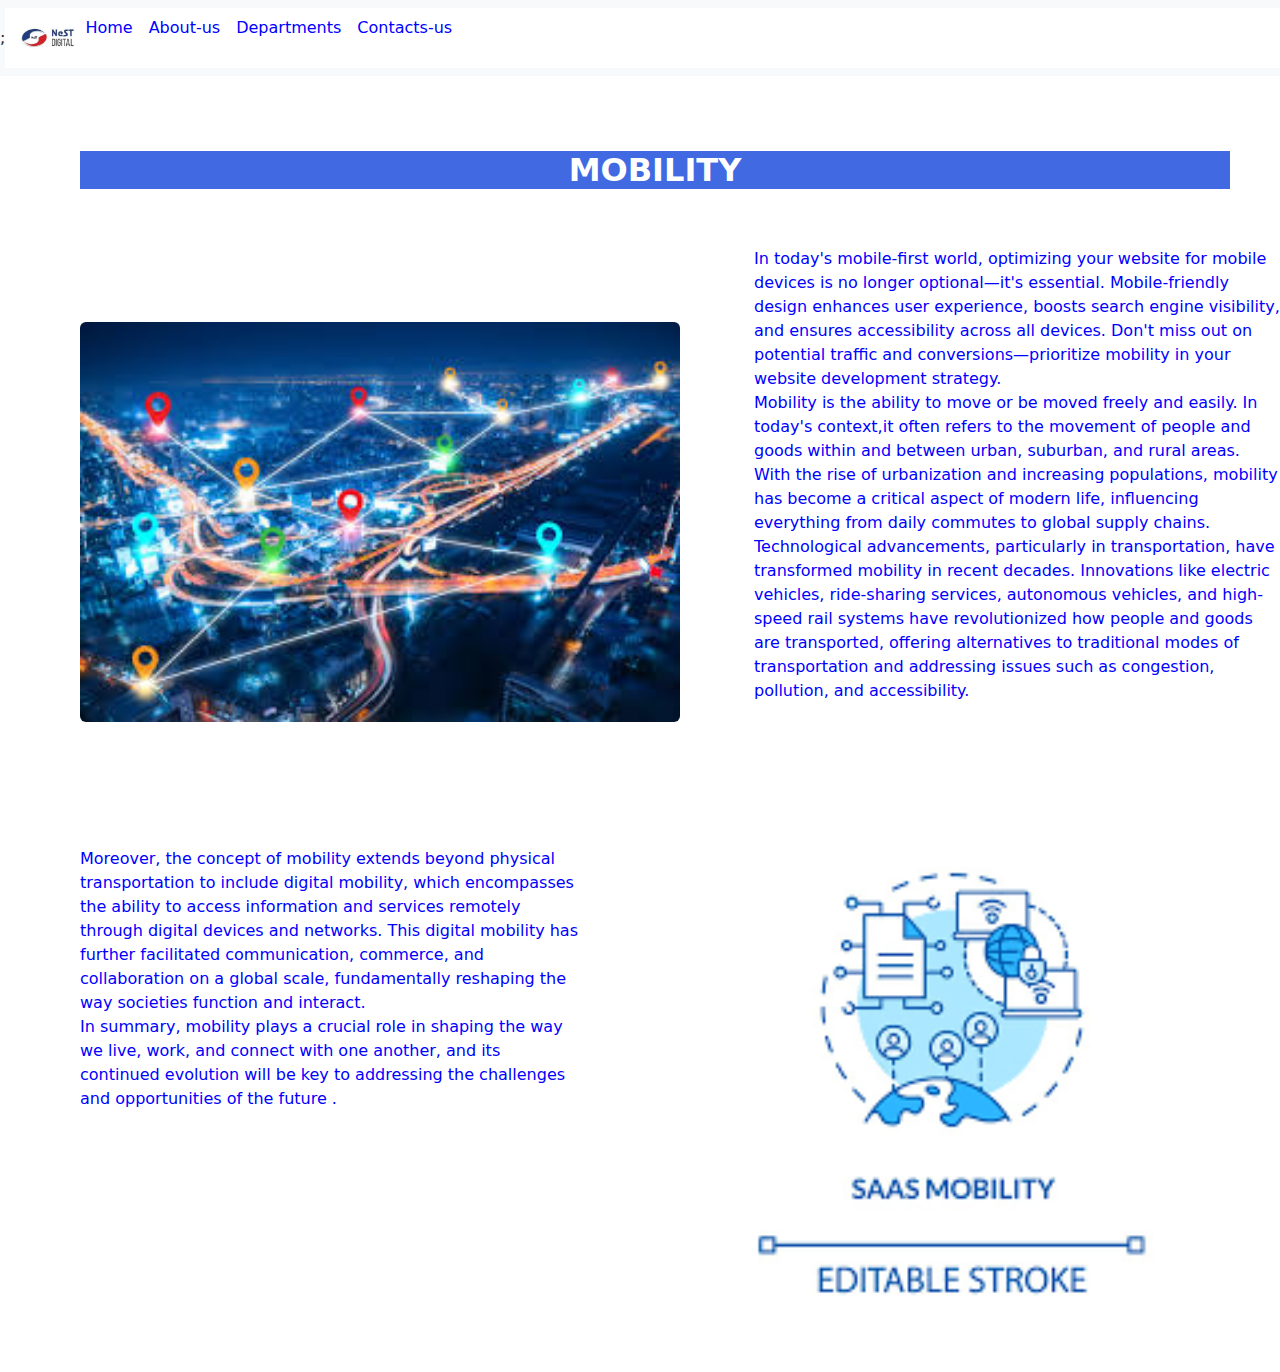
<file: mob.html>
<!DOCTYPE html>
<html lang="en">
<head>
    <meta charset="UTF-8">
    <meta name="viewport" content="width=device-width, initial-scale=1.0">
    <title>aeronautics</title>
    <link rel="stylesheet"href="style.css">
    <link href="https://cdn.jsdelivr.net/npm/bootstrap@5.3.3/dist/css/bootstrap.min.css" rel="stylesheet" integrity="sha384-QWTKZyjpPEjISv5WaRU9OFeRpok6YctnYmDr5pNlyT2bRjXh0JMhjY6hW+ALEwIH" crossorigin="anonymous">
</head>
<body>
   

    <nav class="navbar navbar-expand-lg bg-body-tertiary" >;
        <div class="container-fluid" style="background-color:white">
          
          <button class="navbar-toggler" type="button" data-bs-toggle="collapse" data-bs-target="#navbarNavAltMarkup" aria-controls="navbarNavAltMarkup" aria-expanded="false" aria-label="Toggle navigation">
            <span class="navbar-toggler-icon"></span>
          </button>
          <div class="collapse navbar-collapse" id="navbarNavAltMarkup" >
            <div class="navbar-nav">
                <img src="./icon.jpg" width="60px"class="rounded float-end" alt="..." >

              <a class="nav-link active" aria-current="page" href="index.html"style="color:blue">Home</a>
              <a class="nav-link" href="aboutus.html"style="color:blue">About-us</a>
              <a class="nav-link" href="dpt.html"style="color:blue">Departments</a>
              <a class="nav-link disabled" aria-disabled="true"href="contactus.html"style="color:blue">Contacts-us</a>
            </div>
          </div>
        </div>
      </nav>
      <div class="middle">
        <h2 class="text-center" style="color:white;background-color:royalblue;"><B>MOBILITY</B></h2>
      </div>
        <div class="row">
          <div class="col">
            <div class="middle">
          <img src="./mob.jpg" width="600px"class="rounded float-center" alt="..." >
          </div>
          </div>
          <div class="col">
          <p style="color:blue;text-align:justify" class="text-md-start">In today's mobile-first world, optimizing your
         website for mobile devices is no longer optional—it's essential. Mobile-friendly design 
         enhances user experience, boosts search engine visibility, and ensures accessibility across
          all devices. Don't miss out on potential traffic and conversions—prioritize mobility in your 
          website development strategy.<br>
          Mobility is the ability to move or be moved freely and easily.
           In today's context,it often refers to the movement of people and goods within and between urban, 
           suburban, and rural areas. With the rise of urbanization and increasing populations, mobility has become a 
           critical aspect of modern life, influencing everything from daily commutes to global supply chains.<br>

     Technological advancements, particularly in transportation, have transformed mobility in recent decades. 
     Innovations like electric vehicles, ride-sharing services, autonomous vehicles, and high-speed rail systems
     have revolutionized how people and goods are transported, offering alternatives to traditional modes of transportation
    and addressing issues such as congestion, pollution, and accessibility.<br></p>
          </div>
          </div>



          <div class="row">
          <div class="col">
            <div class="middle">
        <p style="color:blue;text-align:justify" class="text-md-start"> Moreover, the concept of mobility extends beyond physical transportation to include digital mobility,
      which encompasses the ability to access information and services remotely through digital devices and networks.
       This digital mobility has further facilitated communication, commerce, and collaboration on a global scale, fundamentally
          reshaping the way societies function and interact.<br>

       In summary, mobility plays a crucial role in shaping the way we live, work,
       and connect with one another, and its continued evolution will be key to addressing the challenges
         and opportunities of the future .</p>
            </div>
  </div>
  <div class="col">
    <img src="./mob2.png" width="600px"class="rounded float-center" alt="..." >
        </div>
</div>
</div>
</div>
</div>
      <script src="https://cdn.jsdelivr.net/npm/bootstrap@5.3.3/dist/js/bootstrap.bundle.min.js" integrity="sha384-YvpcrYf0tY3lHB60NNkmXc5s9fDVZLESaAA55NDzOxhy9GkcIdslK1eN7N6jIeHz" crossorigin="anonymous"></script> 
</body>
</html>
</file>
<file: style.css>
.middle{
    padding-top: 75px;
    padding-right: 50px;
    padding-bottom: 50px;
    padding-left: 80px;
  }
body{
  background-color:firebrick;
  background-repeat: no-repeat;
  background-attachment: fixed;
  background-size: 100%;
}
</file>
